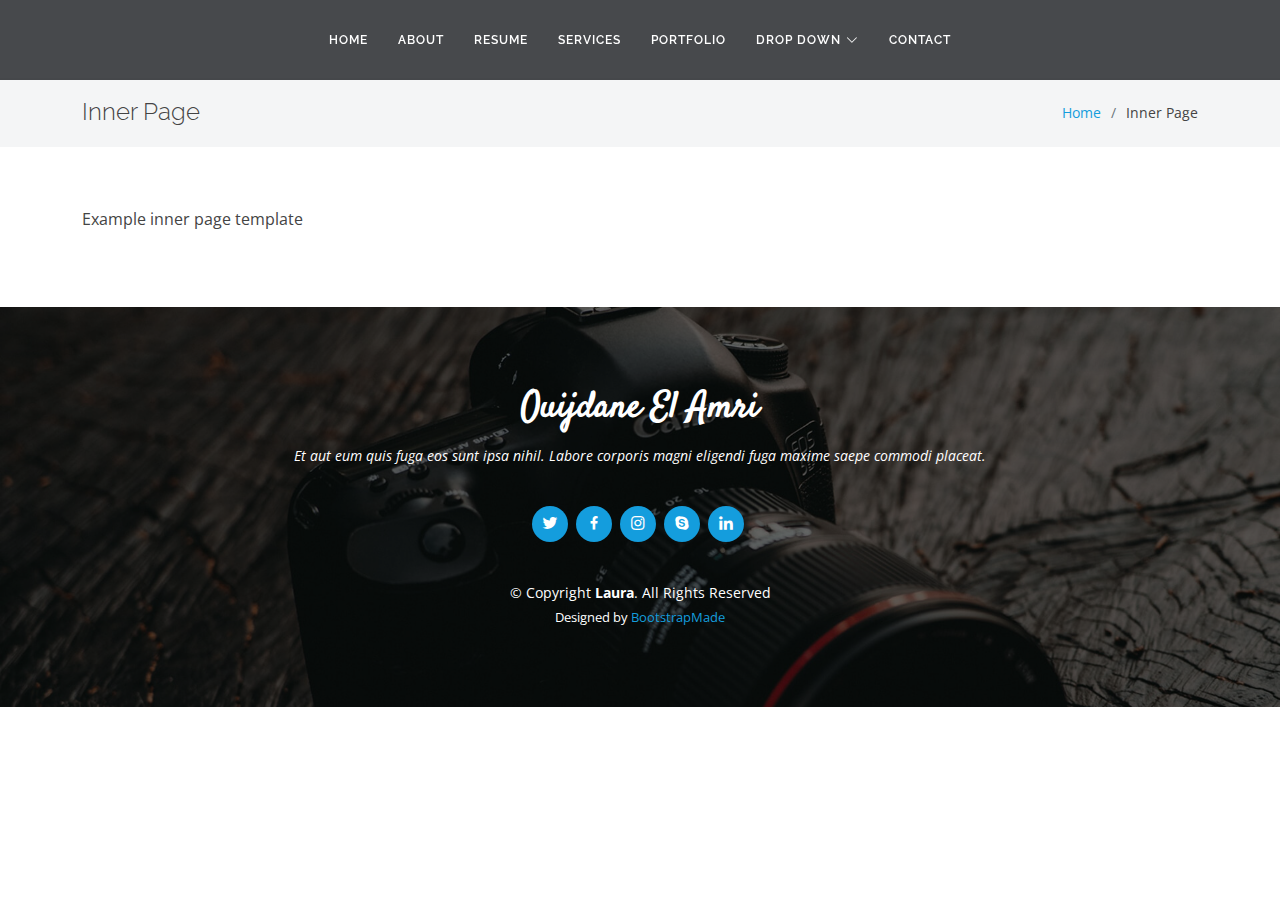
<file: inner-page.html>
<!DOCTYPE html>
<html lang="en">

<head>
  <meta charset="utf-8">
  <meta content="width=device-width, initial-scale=1.0" name="viewport">

  <title>Ouijdane El Amri</title>
  <meta content="" name="description">
  <meta content="" name="keywords">

  <!-- Favicons -->
  <link href="assets/img/favicon.png" rel="icon">
  <link href="assets/img/apple-touch-icon.png" rel="apple-touch-icon">

  <!-- Google Fonts -->
  <link href="https://fonts.googleapis.com/css?family=Open+Sans:300,300i,400,400i,600,600i,700,700i|Raleway:300,300i,400,400i,500,500i,600,600i,700,700i|Satisfy" rel="stylesheet">

  <!-- Vendor CSS Files -->
  <link href="assets/vendor/bootstrap/css/bootstrap.min.css" rel="stylesheet">
  <link href="assets/vendor/bootstrap-icons/bootstrap-icons.css" rel="stylesheet">
  <link href="assets/vendor/boxicons/css/boxicons.min.css" rel="stylesheet">
  <link href="assets/vendor/glightbox/css/glightbox.min.css" rel="stylesheet">
  <link href="assets/vendor/swiper/swiper-bundle.min.css" rel="stylesheet">

  <!-- Template Main CSS File -->
  <link href="assets/css/style.css" rel="stylesheet">

  <!-- =======================================================
  * Template Name: Laura - v4.8.1
  * Template URL: https://bootstrapmade.com/laura-free-creative-bootstrap-theme/
  * Author: BootstrapMade.com
  * License: https://bootstrapmade.com/license/
  ======================================================== -->
</head>

<body>

  <!-- ======= Header ======= -->
  <header id="header" class="fixed-top d-flex justify-content-center align-items-center ">

    <nav id="navbar" class="navbar">
      <ul>
        <li><a class="nav-link scrollto " href="#hero">Home</a></li>
        <li><a class="nav-link scrollto" href="#about">About</a></li>
        <li><a class="nav-link scrollto" href="#resume">Resume</a></li>
        <li><a class="nav-link scrollto" href="#services">Services</a></li>
        <li><a class="nav-link scrollto " href="#portfolio">Portfolio</a></li>
        <li class="dropdown"><a href="#"><span>Drop Down</span> <i class="bi bi-chevron-down"></i></a>
          <ul>
            <li><a href="#">Drop Down 1</a></li>
            <li class="dropdown"><a href="#"><span>Deep Drop Down</span> <i class="bi bi-chevron-right"></i></a>
              <ul>
                <li><a href="#">Deep Drop Down 1</a></li>
                <li><a href="#">Deep Drop Down 2</a></li>
                <li><a href="#">Deep Drop Down 3</a></li>
                <li><a href="#">Deep Drop Down 4</a></li>
                <li><a href="#">Deep Drop Down 5</a></li>
              </ul>
            </li>
            <li><a href="#">Drop Down 2</a></li>
            <li><a href="#">Drop Down 3</a></li>
            <li><a href="#">Drop Down 4</a></li>
          </ul>
        </li>
        <li><a class="nav-link scrollto" href="#contact">Contact</a></li>
      </ul>
      <i class="bi bi-list mobile-nav-toggle"></i>
    </nav><!-- .navbar -->

  </header><!-- End Header -->

  <main id="main">

    <!-- ======= Breadcrumbs ======= -->
    <section class="breadcrumbs">
      <div class="container">

        <div class="d-flex justify-content-between align-items-center">
          <h2>Inner Page</h2>
          <ol>
            <li><a href="index.html">Home</a></li>
            <li>Inner Page</li>
          </ol>
        </div>

      </div>
    </section><!-- End Breadcrumbs -->

    <section class="inner-page">
      <div class="container">
        <p>
          Example inner page template
        </p>
      </div>
    </section>

  </main><!-- End #main -->

  <!-- ======= Footer ======= -->
  <footer id="footer">
    <div class="container">
      <h3>Ouijdane El Amri</h3>
      <p>Et aut eum quis fuga eos sunt ipsa nihil. Labore corporis magni eligendi fuga maxime saepe commodi placeat.</p>
      <div class="social-links">
        <a href="#" class="twitter"><i class="bx bxl-twitter"></i></a>
        <a href="#" class="facebook"><i class="bx bxl-facebook"></i></a>
        <a href="#" class="instagram"><i class="bx bxl-instagram"></i></a>
        <a href="#" class="google-plus"><i class="bx bxl-skype"></i></a>
        <a href="#" class="linkedin"><i class="bx bxl-linkedin"></i></a>
      </div>
      <div class="copyright">
        &copy; Copyright <strong><span>Laura</span></strong>. All Rights Reserved
      </div>
      <div class="credits">
        <!-- All the links in the footer should remain intact. -->
        <!-- You can delete the links only if you purchased the pro version. -->
        <!-- Licensing information: https://bootstrapmade.com/license/ -->
        <!-- Purchase the pro version with working PHP/AJAX contact form: https://bootstrapmade.com/laura-free-creative-bootstrap-theme/ -->
        Designed by <a href="https://bootstrapmade.com/">BootstrapMade</a>
      </div>
    </div>
  </footer><!-- End Footer -->

  <a href="#" class="back-to-top d-flex align-items-center justify-content-center"><i class="bi bi-arrow-up-short"></i></a>

  <!-- Vendor JS Files -->
  <script src="assets/vendor/purecounter/purecounter_vanilla.js"></script>
  <script src="assets/vendor/bootstrap/js/bootstrap.bundle.min.js"></script>
  <script src="assets/vendor/glightbox/js/glightbox.min.js"></script>
  <script src="assets/vendor/isotope-layout/isotope.pkgd.min.js"></script>
  <script src="assets/vendor/swiper/swiper-bundle.min.js"></script>
  <script src="assets/vendor/waypoints/noframework.waypoints.js"></script>
  <script src="assets/vendor/php-email-form/validate.js"></script>

  <!-- Template Main JS File -->
  <script src="assets/js/main.js"></script>

</body>

</html>
</file>
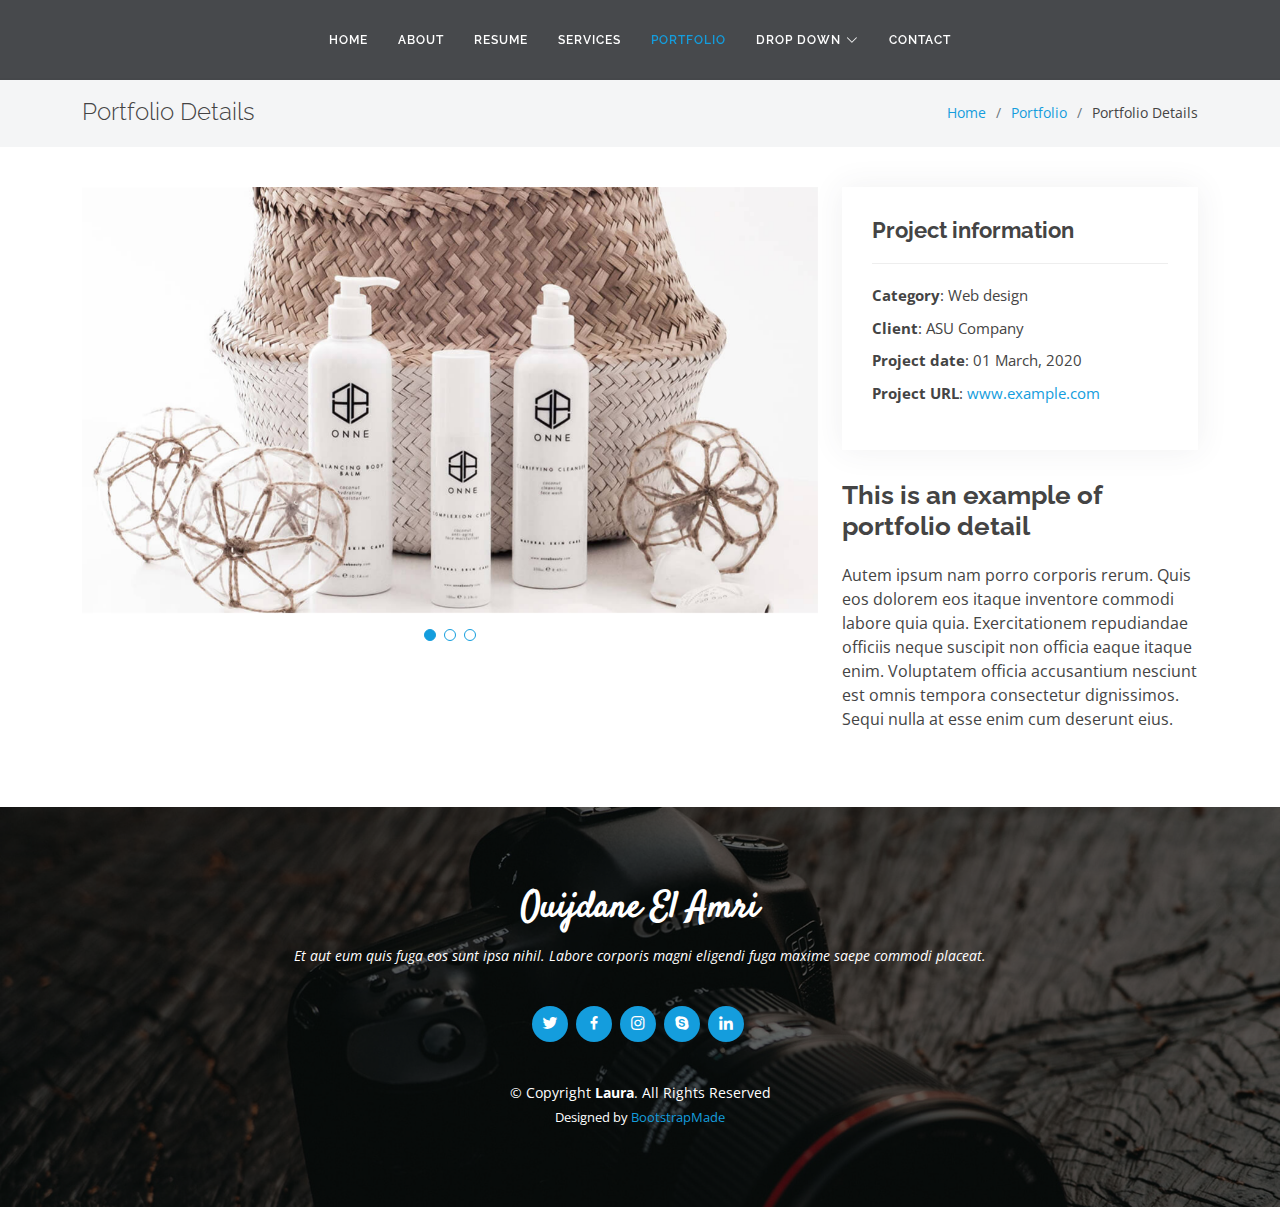
<file: portfolio-details.html>
<!DOCTYPE html>
<html lang="en">

<head>
  <meta charset="utf-8">
  <meta content="width=device-width, initial-scale=1.0" name="viewport">

  <title>Portfolio Details - Laura Bootstrap Template</title>
  <meta content="" name="description">
  <meta content="" name="keywords">

  <!-- Favicons -->
  <link href="assets/img/favicon.png" rel="icon">
  <link href="assets/img/apple-touch-icon.png" rel="apple-touch-icon">

  <!-- Google Fonts -->
  <link href="https://fonts.googleapis.com/css?family=Open+Sans:300,300i,400,400i,600,600i,700,700i|Raleway:300,300i,400,400i,500,500i,600,600i,700,700i|Satisfy" rel="stylesheet">

  <!-- Vendor CSS Files -->
  <link href="assets/vendor/bootstrap/css/bootstrap.min.css" rel="stylesheet">
  <link href="assets/vendor/bootstrap-icons/bootstrap-icons.css" rel="stylesheet">
  <link href="assets/vendor/boxicons/css/boxicons.min.css" rel="stylesheet">
  <link href="assets/vendor/glightbox/css/glightbox.min.css" rel="stylesheet">
  <link href="assets/vendor/swiper/swiper-bundle.min.css" rel="stylesheet">

  <!-- Template Main CSS File -->
  <link href="assets/css/style.css" rel="stylesheet">

  <!-- =======================================================
  * Template Name: Laura - v4.8.1
  * Template URL: https://bootstrapmade.com/laura-free-creative-bootstrap-theme/
  * Author: BootstrapMade.com
  * License: https://bootstrapmade.com/license/
  ======================================================== -->
</head>

<body>

  <!-- ======= Header ======= -->
  <header id="header" class="fixed-top d-flex justify-content-center align-items-center ">

    <nav id="navbar" class="navbar">
      <ul>
        <li><a class="nav-link scrollto " href="#hero">Home</a></li>
        <li><a class="nav-link scrollto" href="#about">About</a></li>
        <li><a class="nav-link scrollto" href="#resume">Resume</a></li>
        <li><a class="nav-link scrollto" href="#services">Services</a></li>
        <li><a class="nav-link scrollto active" href="#portfolio">Portfolio</a></li>
        <li class="dropdown"><a href="#"><span>Drop Down</span> <i class="bi bi-chevron-down"></i></a>
          <ul>
            <li><a href="#">Drop Down 1</a></li>
            <li class="dropdown"><a href="#"><span>Deep Drop Down</span> <i class="bi bi-chevron-right"></i></a>
              <ul>
                <li><a href="#">Deep Drop Down 1</a></li>
                <li><a href="#">Deep Drop Down 2</a></li>
                <li><a href="#">Deep Drop Down 3</a></li>
                <li><a href="#">Deep Drop Down 4</a></li>
                <li><a href="#">Deep Drop Down 5</a></li>
              </ul>
            </li>
            <li><a href="#">Drop Down 2</a></li>
            <li><a href="#">Drop Down 3</a></li>
            <li><a href="#">Drop Down 4</a></li>
          </ul>
        </li>
        <li><a class="nav-link scrollto" href="#contact">Contact</a></li>
      </ul>
      <i class="bi bi-list mobile-nav-toggle"></i>
    </nav><!-- .navbar -->

  </header><!-- End Header -->

  <main id="main">

    <!-- ======= Breadcrumbs Section ======= -->
    <section class="breadcrumbs">
      <div class="container">

        <div class="d-flex justify-content-between align-items-center">
          <h2>Portfolio Details</h2>
          <ol>
            <li><a href="index.html">Home</a></li>
            <li><a href="portfolio.html">Portfolio</a></li>
            <li>Portfolio Details</li>
          </ol>
        </div>

      </div>
    </section><!-- Breadcrumbs Section -->

    <!-- ======= Portfolio Details Section ======= -->
    <section id="portfolio-details" class="portfolio-details">
      <div class="container">

        <div class="row gy-4">

          <div class="col-lg-8">
            <div class="portfolio-details-slider swiper">
              <div class="swiper-wrapper align-items-center">

                <div class="swiper-slide">
                  <img src="assets/img/portfolio/portfolio-details-1.jpg" alt="">
                </div>

                <div class="swiper-slide">
                  <img src="assets/img/portfolio/portfolio-details-2.jpg" alt="">
                </div>

                <div class="swiper-slide">
                  <img src="assets/img/portfolio/portfolio-details-3.jpg" alt="">
                </div>

              </div>
              <div class="swiper-pagination"></div>
            </div>
          </div>

          <div class="col-lg-4">
            <div class="portfolio-info">
              <h3>Project information</h3>
              <ul>
                <li><strong>Category</strong>: Web design</li>
                <li><strong>Client</strong>: ASU Company</li>
                <li><strong>Project date</strong>: 01 March, 2020</li>
                <li><strong>Project URL</strong>: <a href="#">www.example.com</a></li>
              </ul>
            </div>
            <div class="portfolio-description">
              <h2>This is an example of portfolio detail</h2>
              <p>
                Autem ipsum nam porro corporis rerum. Quis eos dolorem eos itaque inventore commodi labore quia quia. Exercitationem repudiandae officiis neque suscipit non officia eaque itaque enim. Voluptatem officia accusantium nesciunt est omnis tempora consectetur dignissimos. Sequi nulla at esse enim cum deserunt eius.
              </p>
            </div>
          </div>

        </div>

      </div>
    </section><!-- End Portfolio Details Section -->

  </main><!-- End #main -->

  <!-- ======= Footer ======= -->
  <footer id="footer">
    <div class="container">
      <h3>Ouijdane El Amri</h3>
      <p>Et aut eum quis fuga eos sunt ipsa nihil. Labore corporis magni eligendi fuga maxime saepe commodi placeat.</p>
      <div class="social-links">
        <a href="#" class="twitter"><i class="bx bxl-twitter"></i></a>
        <a href="#" class="facebook"><i class="bx bxl-facebook"></i></a>
        <a href="#" class="instagram"><i class="bx bxl-instagram"></i></a>
        <a href="#" class="google-plus"><i class="bx bxl-skype"></i></a>
        <a href="#" class="linkedin"><i class="bx bxl-linkedin"></i></a>
      </div>
      <div class="copyright">
        &copy; Copyright <strong><span>Laura</span></strong>. All Rights Reserved
      </div>
      <div class="credits">
        <!-- All the links in the footer should remain intact. -->
        <!-- You can delete the links only if you purchased the pro version. -->
        <!-- Licensing information: https://bootstrapmade.com/license/ -->
        <!-- Purchase the pro version with working PHP/AJAX contact form: https://bootstrapmade.com/laura-free-creative-bootstrap-theme/ -->
        Designed by <a href="https://bootstrapmade.com/">BootstrapMade</a>
      </div>
    </div>
  </footer><!-- End Footer -->

  <a href="#" class="back-to-top d-flex align-items-center justify-content-center"><i class="bi bi-arrow-up-short"></i></a>

  <!-- Vendor JS Files -->
  <script src="assets/vendor/purecounter/purecounter_vanilla.js"></script>
  <script src="assets/vendor/bootstrap/js/bootstrap.bundle.min.js"></script>
  <script src="assets/vendor/glightbox/js/glightbox.min.js"></script>
  <script src="assets/vendor/isotope-layout/isotope.pkgd.min.js"></script>
  <script src="assets/vendor/swiper/swiper-bundle.min.js"></script>
  <script src="assets/vendor/waypoints/noframework.waypoints.js"></script>
  <script src="assets/vendor/php-email-form/validate.js"></script>

  <!-- Template Main JS File -->
  <script src="assets/js/main.js"></script>

</body>

</html>
</file>
<file: assets/css/style.css>
/**
* Template Name: Laura - v4.8.1
* Template URL: https://bootstrapmade.com/laura-free-creative-bootstrap-theme/
* Author: BootstrapMade.com
* License: https://bootstrapmade.com/license/
*/

/*--------------------------------------------------------------
# General
--------------------------------------------------------------*/
body {
  font-family: "Open Sans", sans-serif;
  color: #444444;
}

a {
  color: #149ddd;
  text-decoration: none;
}

a:hover {
  color: #ffc85a;
  text-decoration: none;
}

h1,
h2,
h3,
h4,
h5,
h6 {
  font-family: "Raleway", sans-serif;
}

/*--------------------------------------------------------------
# Back to top button
--------------------------------------------------------------*/
.back-to-top {
  position: fixed;
  visibility: hidden;
  opacity: 0;
  right: 15px;
  bottom: 15px;
  z-index: 996;
  background: #149ddd;
  width: 40px;
  height: 40px;
  border-radius: 4px;
  transition: all 0.4s;
}

.back-to-top i {
  font-size: 28px;
  color: #fff;
  line-height: 0;
}

.back-to-top:hover {
  background: #ffc550;
  color: #fff;
}

.back-to-top.active {
  visibility: visible;
  opacity: 1;
}

/*--------------------------------------------------------------
# Header
--------------------------------------------------------------*/
#header {
  z-index: 997;
  transition: all 0.5s;
  height: 80px;
  background: rgba(25, 28, 31, 0.8);
}

#header.header-transparent {
  background: transparent;
}

#header.header-scrolled {
  height: 60px;
  background: rgba(25, 28, 31, 0.8);
}

/*--------------------------------------------------------------
# Navigation Menu
--------------------------------------------------------------*/
/**
* Desktop Navigation 
*/
.navbar {
  padding: 0;
}

.navbar ul {
  margin: 0;
  padding: 0;
  display: flex;
  list-style: none;
  align-items: center;
}

.navbar li {
  position: relative;
}

.navbar a,
.navbar a:focus {
  display: flex;
  align-items: center;
  justify-content: space-between;
  padding: 10px 15px;
  color: #fff;
  white-space: nowrap;
  transition: 0.3s;
  font-size: 12px;
  font-family: "Raleway", sans-serif;
  text-transform: uppercase;
  font-weight: 600;
  letter-spacing: 1px;
}

.navbar a i,
.navbar a:focus i {
  font-size: 12px;
  line-height: 0;
  margin-left: 5px;
}

.navbar a:hover,
.navbar .active,
.navbar .active:focus,
.navbar li:hover>a {
  color: #149ddd;
}

.navbar .dropdown ul {
  display: block;
  position: absolute;
  left: 14px;
  top: calc(100% + 30px);
  margin: 0;
  padding: 10px 0;
  z-index: 99;
  opacity: 0;
  visibility: hidden;
  background: #fff;
  box-shadow: 0px 0px 30px rgba(127, 137, 161, 0.25);
  transition: 0.3s;
  border-radius: 4px;
}

.navbar .dropdown ul li {
  min-width: 200px;
}

.navbar .dropdown ul a {
  padding: 10px 20px;
  font-size: 14px;
  text-transform: none;
  font-weight: 400;
  color: #3b434a;
  letter-spacing: 1px;
}

.navbar .dropdown ul a i {
  font-size: 12px;
}

.navbar .dropdown ul a:hover,
.navbar .dropdown ul .active:hover,
.navbar .dropdown ul li:hover>a {
  color: #149ddd;
}

.navbar .dropdown:hover>ul {
  opacity: 1;
  top: 100%;
  visibility: visible;
}

.navbar .dropdown .dropdown ul {
  top: 0;
  left: calc(100% - 30px);
  visibility: hidden;
}

.navbar .dropdown .dropdown:hover>ul {
  opacity: 1;
  top: 0;
  left: 100%;
  visibility: visible;
}

@media (max-width: 1366px) {
  .navbar .dropdown .dropdown ul {
    left: -90%;
  }

  .navbar .dropdown .dropdown:hover>ul {
    left: -100%;
  }
}

/**
* Mobile Navigation 
*/
.mobile-nav-toggle {
  color: #fff;
  font-size: 28px;
  cursor: pointer;
  display: none;
  line-height: 0;
  transition: 0.5s;
}

@media (max-width: 991px) {
  .mobile-nav-toggle {
    display: block;
  }

  .navbar ul {
    display: none;
  }
}

.navbar-mobile {
  position: fixed;
  overflow: hidden;
  top: 0;
  right: 0;
  left: 0;
  bottom: 0;
  background: rgba(36, 41, 46, 0.9);
  transition: 0.3s;
  z-index: 999;
}

.navbar-mobile .mobile-nav-toggle {
  position: absolute;
  top: 15px;
  right: 15px;
}

.navbar-mobile ul {
  display: block;
  position: absolute;
  top: 55px;
  right: 15px;
  bottom: 15px;
  left: 15px;
  padding: 10px 0;
  border-radius: 10px;
  background-color: #fff;
  overflow-y: auto;
  transition: 0.3s;
}

.navbar-mobile a,
.navbar-mobile a:focus {
  padding: 10px 20px;
  font-size: 14px;
  color: #3b434a;
}

.navbar-mobile a:hover,
.navbar-mobile .active,
.navbar-mobile li:hover>a {
  color: #007aff;
}

.navbar-mobile .getstarted,
.navbar-mobile .getstarted:focus {
  margin: 15px;
}

.navbar-mobile .dropdown ul {
  position: static;
  display: none;
  margin: 10px 20px;
  padding: 10px 0;
  z-index: 99;
  opacity: 1;
  visibility: visible;
  background: #fff;
  box-shadow: 0px 0px 30px rgba(127, 137, 161, 0.25);
}

.navbar-mobile .dropdown ul li {
  min-width: 200px;
}

.navbar-mobile .dropdown ul a {
  padding: 10px 20px;
}

.navbar-mobile .dropdown ul a i {
  font-size: 12px;
}

.navbar-mobile .dropdown ul a:hover,
.navbar-mobile .dropdown ul .active:hover,
.navbar-mobile .dropdown ul li:hover>a {
  color: #007aff;
}

.navbar-mobile .dropdown>.dropdown-active {
  display: block;
}

/*--------------------------------------------------------------
# Hero Section
--------------------------------------------------------------*/
#hero {
  width: 100%;
  height: 100vh;
  background: url("../img/home.jpg") top right;
  background-size: cover;
  position: relative;
}

#hero:before {
  content: "";
  background: rgba(0, 0, 0, 0.65);
  position: absolute;
  bottom: 0;
  top: 0;
  left: 0;
  right: 0;
}

#hero .hero-container {
  position: absolute;
  bottom: 0;
  top: 0;
  left: 0;
  right: 0;
  display: flex;
  justify-content: center;
  align-items: center;
  flex-direction: column;
  padding: 0 15px;
}

#hero h1 {
  margin: 0 0 10px 0;
  font-size: 64px;
  font-family: "Satisfy", serif;
  color: #fff;
}

#hero h2 {
  color: #eee;
  margin-bottom: 50px;
  font-size: 13px;
  font-weight: 500;
  letter-spacing: 1px;
  text-transform: uppercase;
}

#hero .btn-scroll {
  transition: 0.4s;
  color: rgba(255, 255, 255, 0.6);
  animation: up-down 1s ease-in-out infinite alternate-reverse both;
}

#hero .btn-scroll i {
  font-size: 48px;
}

#hero .btn-scroll:hover {
  color: #149ddd;
}

@media (min-width: 1024px) {
  #hero {
    background-attachment: fixed;
  }
}

@media (max-width: 575px) {
  #hero h1 {
    font-size: 40px;
  }

  #hero h2 {
    text-align: center;
    margin-bottom: 30px;
  }
}

@-webkit-keyframes up-down {
  0% {
    transform: translateY(5px);
  }

  100% {
    transform: translateY(-5px);
  }
}

@keyframes up-down {
  0% {
    transform: translateY(5px);
  }

  100% {
    transform: translateY(-5px);
  }
}

/*--------------------------------------------------------------
# Sections General
--------------------------------------------------------------*/
section {
  padding: 60px 0;
}

.section-bg {
  background-color: white;
}

.section-title {
  text-align: center;
  padding: 30px 0;
  position: relative;
}

.section-title h2 {
  font-size: 32px;
  font-weight: 700;
  text-transform: uppercase;
  margin-bottom: 20px;
  padding-bottom: 0;
  color: #3b434a;
  position: relative;
  z-index: 2;
}


.section-title span {
  position: absolute;
  top: 30px;
  color: #eef0f2;
  left: 0;
  right: 0;
  z-index: 1;
  font-weight: 700;
  font-size: 52px;
  text-transform: uppercase;
  line-height: 0;
}

.section-title p {
  margin-bottom: 0;
  position: relative;
  z-index: 2;
}

@media (max-width: 575px) {
  .section-title h2 {
    font-size: 28px;
    margin-bottom: 15px;
  }

  .section-title span {
    font-size: 38px;
  }
}

/*--------------------------------------------------------------
# Breadcrumbs
--------------------------------------------------------------*/
.breadcrumbs {
  padding: 20px 0;
  background-color: #f4f5f6;
  min-height: 40px;
  margin-top: 78px;
}

@media (max-width: 992px) {
  .breadcrumbs {
    margin-top: 60px;
  }
}

.breadcrumbs h2 {
  font-size: 24px;
  font-weight: 300;
  margin: 0;
}

@media (max-width: 992px) {
  .breadcrumbs h2 {
    margin: 0 0 10px 0;
  }
}

.breadcrumbs ol {
  display: flex;
  flex-wrap: wrap;
  list-style: none;
  padding: 0;
  margin: 0;
  font-size: 14px;
}

.breadcrumbs ol li+li {
  padding-left: 10px;
}

.breadcrumbs ol li+li::before {
  display: inline-block;
  padding-right: 10px;
  color: #6c757d;
  content: "/";
}

@media (max-width: 768px) {
  .breadcrumbs .d-flex {
    display: block !important;
  }

  .breadcrumbs ol {
    display: block;
  }

  .breadcrumbs ol li {
    display: inline-block;
  }
}

/*--------------------------------------------------------------
# About Me
--------------------------------------------------------------*/
.about .content h3 {
  font-weight: 700;
  font-size: 26px;
  color: #3b434a;
  text-transform: uppercase;
}

.about .content ul {
  list-style: none;
  padding: 0;
}

.about .content ul li {
  margin-bottom: 20px;
  display: flex;
  align-items: center;
}

.about .content ul strong {
  margin-right: 10px;
}

.about .content ul i {
  font-size: 16px;
  margin-right: 5px;
  color: #149ddd;
  line-height: 0;
}

.about .content p:last-child {
  margin-bottom: 0;
}

.about .content .count-box {
  width: 100%;
}

.about .content .count-box i {
  display: block;
  font-size: 36px;
  color: #149ddd;
  float: left;
  line-height: 0;
}

.about .content .count-box span {
  font-size: 36px;
  line-height: 30px;
  display: block;
  font-weight: 700;
  color: #3b434a;
  margin-left: 50px;
}

.about .content .count-box p {
  padding: 15px 0 0 0;
  margin: 0 0 0 50px;
  font-family: "Raleway", sans-serif;
  font-size: 14px;
  color: #5d6a75;
}

.about .content .count-box a {
  font-weight: 600;
  display: block;
  margin-top: 20px;
  color: #5d6a75;
  font-size: 15px;
  font-family: "Satisfy", serif;
  transition: ease-in-out 0.3s;
}

.about .content .count-box a:hover {
  color: #82909c;
}

.about .image {
  background: url("../img/me.jpg") center center no-repeat;
  background-size: cover;
  min-height: 300px;
  border-radius: 3%;
  box-shadow: 10px 10px 5px #ccc;
}

.about .skills-content {
  margin-top: 30px;
}

.about .skills-content .progress {
  height: 60px;
  display: block;
  background: none;
  border-radius: 0;
}

.about .skills-content .progress .skill {
  padding: 10px 0;
  margin: 0 0 6px 0;
  display: block;
  font-weight: 700;
  font-size: 15px;
  font-family: "Raleway", sans-serif;
  color: #3b434a;
}

.about .skills-content .progress .skill .val {
  float: right;
  font-style: normal;
}

.about .skills-content .progress-bar-wrap {
  background: #e6e8eb;
}

.about .skills-content .progress-bar {
  width: 1px;
  height: 10px;
  transition: 0.9s;
  background-color: #149ddd;
}

/*--------------------------------------------------------------
# My Resume
--------------------------------------------------------------*/
.resume .resume-title {
  font-size: 26px;
  font-weight: 700;
  margin-top: 20px;
  margin-bottom: 20px;
  color: #3b434a;
}

.resume .resume-item {
  padding: 0 0 20px 20px;
  margin-top: -2px;
  border-left: 2px solid #82909c;
  position: relative;
}

.resume .resume-item h4 {
  line-height: 18px;
  font-size: 16px;
  font-weight: 700;
  text-transform: uppercase;
  color: #023b6d;
  margin-bottom: 10px;
}

.resume .resume-item h5 {
  font-size: 16px;
  background: #eef0f2;
  padding: 5px 15px;
  display: inline-block;
  font-weight: 600;
  margin-bottom: 10px;
}
.skills-content h5 {
  font-size: 16px;
  background: #eef0f2;
  padding: 5px 15px;
  display: inline-block;
  font-weight: 600;
  margin-bottom: 10px;
}

.resume .resume-item ul {
  padding-left: 20px;
}

.resume .resume-item ul li {
  padding-bottom: 10px;
}

.resume .resume-item:last-child {
  padding-bottom: 0;
}

.resume .resume-item::before {
  content: "";
  position: absolute;
  width: 16px;
  height: 16px;
  border-radius: 50px;
  left: -9px;
  top: 0;
  background: #fff;
  border: 2px solid #82909c;
}

/*--------------------------------------------------------------
# My Services
--------------------------------------------------------------*/
.services .icon-box {
  padding: 30px;
  position: relative;
  overflow: hidden;
  background: #fff;
  box-shadow: 0 10px 29px 0 rgba(68, 88, 144, 0.1);
  transition: all 0.3s ease-in-out;
  text-align: center;
  border: 1px solid #fff;
}

.services .icon {
  margin: 0 auto 20px auto;
  padding-top: 17px;
  display: inline-block;
  text-align: center;
  border-radius: 50%;
  width: 72px;
  height: 72px;
  background: #fff4df;
}

.services .icon i {
  font-size: 36px;
  line-height: 1;
  color: #149ddd;
}

.services .title {
  font-weight: 700;
  margin-bottom: 15px;
  font-size: 18px;
}

.services .title a {
  color: #111;
  transition: 0.3s;
}

.services .description {
  font-size: 15px;
  line-height: 28px;
  margin-bottom: 0;
}

.services .icon-box:hover {
  border-color: #149ddd;
}

.services .icon-box:hover .title a {
  color: #149ddd;
}

/*--------------------------------------------------------------
# Testimonials
--------------------------------------------------------------*/
.testimonials {
  padding: 80px 0;
  background: url("../img/testimonials-bg.jpg") no-repeat;
  background-position: center center;
  background-size: cover;
  position: relative;
}

.testimonials::before {
  content: "";
  position: absolute;
  left: 0;
  right: 0;
  top: 0;
  bottom: 0;
  background: rgba(14, 16, 17, 0.7);
}

.testimonials .section-header {
  margin-bottom: 40px;
}

.testimonials .testimonials-carousel,
.testimonials .testimonials-slider {
  overflow: hidden;
}

.testimonials .testimonial-item {
  text-align: center;
  color: #fff;
}

.testimonials .testimonial-item .testimonial-img {
  width: 100px;
  border-radius: 50%;
  border: 6px solid rgba(255, 255, 255, 0.15);
  margin: 0 auto;
}

.testimonials .testimonial-item h3 {
  font-size: 20px;
  font-weight: bold;
  margin: 10px 0 5px 0;
  color: #fff;
}

.testimonials .testimonial-item h4 {
  font-size: 14px;
  color: #ddd;
  margin: 0 0 15px 0;
}

.testimonials .testimonial-item .quote-icon-left,
.testimonials .testimonial-item .quote-icon-right {
  color: rgba(255, 255, 255, 0.4);
  font-size: 26px;
}

.testimonials .testimonial-item .quote-icon-left {
  display: inline-block;
  left: -5px;
  position: relative;
}

.testimonials .testimonial-item .quote-icon-right {
  display: inline-block;
  right: -5px;
  position: relative;
  top: 10px;
}

.testimonials .testimonial-item p {
  font-style: italic;
  margin: 0 auto 15px auto;
  color: #eee;
}

.testimonials .swiper-pagination {
  margin-top: 20px;
  position: relative;
}

.testimonials .swiper-pagination .swiper-pagination-bullet {
  width: 12px;
  height: 12px;
  opacity: 1;
  background-color: rgba(255, 255, 255, 0.4);
}

.testimonials .swiper-pagination .swiper-pagination-bullet-active {
  background-color: #149ddd;
}

@media (min-width: 992px) {
  .testimonials .testimonial-item p {
    width: 80%;
  }
}

/*--------------------------------------------------------------
# My Portfolio
--------------------------------------------------------------*/
.portfolio #portfolio-flters {
  list-style: none;
  margin-bottom: 20px;
}

.portfolio #portfolio-flters li {
  cursor: pointer;
  display: inline-block;
  margin: 0 10px 10px 10px;
  font-size: 15px;
  font-weight: 600;
  line-height: 1;
  padding: 7px 10px;
  text-transform: uppercase;
  color: #444444;
  transition: all 0.3s ease-in-out;
  border: 2px solid #fff;
}

.portfolio #portfolio-flters li:hover,
.portfolio #portfolio-flters li.filter-active {
  color: #f3a200;
  border-color: #149ddd;
}

.portfolio .portfolio-item {
  margin-bottom: 30px;
}

.portfolio .portfolio-item .portfolio-img {
  overflow: hidden;
}

.portfolio .portfolio-item .portfolio-img img {
  transition: all 0.8s ease-in-out;
}

.portfolio .portfolio-item .portfolio-info {
  opacity: 0;
  position: absolute;
  left: 15px;
  bottom: 0;
  z-index: 3;
  right: 15px;
  transition: all ease-in-out 0.3s;
  background: rgba(0, 0, 0, 0.5);
  padding: 10px 15px;
}

.portfolio .portfolio-item .portfolio-info h4 {
  font-size: 18px;
  color: #fff;
  font-weight: 600;
  color: #fff;
  margin-bottom: 0px;
}

.portfolio .portfolio-item .portfolio-info p {
  color: rgba(255, 255, 255, 0.8);
  font-size: 14px;
  margin-bottom: 0;
}

.portfolio .portfolio-item .portfolio-info .preview-link,
.portfolio .portfolio-item .portfolio-info .details-link {
  position: absolute;
  right: 40px;
  font-size: 24px;
  top: calc(50% - 18px);
  color: #fff;
  transition: 0.3s;
}

.portfolio .portfolio-item .portfolio-info .preview-link:hover,
.portfolio .portfolio-item .portfolio-info .details-link:hover {
  color: #ffc041;
}

.portfolio .portfolio-item .portfolio-info .details-link {
  right: 10px;
}

.portfolio .portfolio-item:hover .portfolio-img img {
  transform: scale(1.2);
}

.portfolio .portfolio-item:hover .portfolio-info {
  opacity: 1;
}

/*--------------------------------------------------------------
# Portfolio Details
--------------------------------------------------------------*/
.portfolio-details {
  padding-top: 40px;
}

.portfolio-details .portfolio-details-slider img {
  width: 100%;
}

.portfolio-details .portfolio-details-slider .swiper-pagination {
  margin-top: 20px;
  position: relative;
}

.portfolio-details .portfolio-details-slider .swiper-pagination .swiper-pagination-bullet {
  width: 12px;
  height: 12px;
  background-color: #fff;
  opacity: 1;
  border: 1px solid #149ddd;
}

.portfolio-details .portfolio-details-slider .swiper-pagination .swiper-pagination-bullet-active {
  background-color: #149ddd;
}

.portfolio-details .portfolio-info {
  padding: 30px;
  box-shadow: 0px 0 30px rgba(59, 67, 74, 0.08);
}

.portfolio-details .portfolio-info h3 {
  font-size: 22px;
  font-weight: 700;
  margin-bottom: 20px;
  padding-bottom: 20px;
  border-bottom: 1px solid #eee;
}

.portfolio-details .portfolio-info ul {
  list-style: none;
  padding: 0;
  font-size: 15px;
}

.portfolio-details .portfolio-info ul li+li {
  margin-top: 10px;
}

.portfolio-details .portfolio-description {
  padding-top: 30px;
}

.portfolio-details .portfolio-description h2 {
  font-size: 26px;
  font-weight: 700;
  margin-bottom: 20px;
}

.portfolio-details .portfolio-description p {
  padding: 0;
}

/*--------------------------------------------------------------
# Pricing
--------------------------------------------------------------*/
.pricing .box {
  padding: 20px;
  background: #fff;
  text-align: center;
  box-shadow: 0px 0px 4px rgba(0, 0, 0, 0.12);
  border-radius: 5px;
  position: relative;
  overflow: hidden;
}

.pricing h3 {
  font-weight: 400;
  margin: -20px -20px 20px -20px;
  padding: 20px 15px;
  font-size: 16px;
  font-weight: 600;
  color: #777777;
  background: #f8f8f8;
}

.pricing h4 {
  font-size: 36px;
  color: #149ddd;
  font-weight: 600;
  font-family: "Open Sans", sans-serif;
  margin-bottom: 20px;
}

.pricing h4 sup {
  font-size: 20px;
  top: -12px;
  left: -3px;
}

.pricing h4 span {
  color: #bababa;
  font-size: 16px;
  font-weight: 300;
}

.pricing ul {
  padding: 0;
  list-style: none;
  color: #444444;
  text-align: center;
  line-height: 20px;
  font-size: 14px;
}

.pricing ul li {
  padding-bottom: 16px;
}

.pricing ul i {
  color: #149ddd;
  font-size: 18px;
  padding-right: 4px;
}

.pricing ul .na {
  color: #ccc;
  text-decoration: line-through;
}

.pricing .btn-wrap {
  margin: 20px -20px -20px -20px;
  padding: 20px 15px;
  background: #f8f8f8;
  text-align: center;
}

.pricing .btn-buy {
  background: #149ddd;
  display: inline-block;
  padding: 8px 35px;
  border-radius: 4px;
  color: #fff;
  transition: none;
  font-size: 14px;
  font-weight: 400;
  font-family: "Raleway", sans-serif;
  font-weight: 600;
  transition: 0.3s;
}

.pricing .btn-buy:hover {
  background: #ffc85a;
}

.pricing .featured h3 {
  color: #fff;
  background: #149ddd;
}

.pricing .advanced {
  width: 200px;
  position: absolute;
  top: 18px;
  right: -68px;
  transform: rotate(45deg);
  z-index: 1;
  font-size: 14px;
  padding: 1px 0 3px 0;
  background: #149ddd;
  color: #fff;
}

/*--------------------------------------------------------------
# Contact Me
--------------------------------------------------------------*/
.contact .info-box {
  color: #444444;
  text-align: center;
  box-shadow: 0 0 30px rgba(214, 215, 216, 0.6);
  padding: 20px 0 30px 0;
}

.contact .info-box i.bx {
  font-size: 24px;
  color: #149ddd;
  border-radius: 50%;
  padding: 15px;
  background: #fff6e4;
}

.contact .info-box h3 {
  font-size: 20px;
  color: #777777;
  font-weight: 700;
  margin: 10px 0;
}

.contact .info-box p {
  padding: 0;
  line-height: 24px;
  font-size: 14px;
  margin-bottom: 0;
}

.contact .social-links {
  margin-top: 15px;
  display: flex;
  justify-content: center;
}

.contact .social-links a {
  font-size: 18px;
  display: inline-block;
  color: #687683;
  line-height: 1;
  margin: 0 8px;
  transition: 0.3s;
  padding: 14px;
  border-radius: 50px;
  border: 1px solid #dde1e4;
}

.contact .social-links a:hover {
  color: #fff;
  border-color: #149ddd;
  background: #149ddd;
}

.contact .php-email-form {
  box-shadow: 0 0 30px rgba(214, 215, 216, 0.6);
  padding: 27px;
}

.contact .php-email-form .validate {
  display: none;
  color: red;
  margin: 0 0 15px 0;
  font-weight: 400;
  font-size: 13px;
}

.contact .php-email-form .error-message {
  display: none;
  color: #fff;
  background: #ed3c0d;
  text-align: left;
  padding: 15px;
  font-weight: 600;
}

.contact .php-email-form .error-message br+br {
  margin-top: 25px;
}

.contact .php-email-form .sent-message {
  display: none;
  color: #fff;
  background: #18d26e;
  text-align: center;
  padding: 15px;
  font-weight: 600;
}

.contact .php-email-form .loading {
  display: none;
  background: #fff;
  text-align: center;
  padding: 15px;
}

.contact .php-email-form .loading:before {
  content: "";
  display: inline-block;
  border-radius: 50%;
  width: 24px;
  height: 24px;
  margin: 0 10px -6px 0;
  border: 3px solid #18d26e;
  border-top-color: #eee;
  -webkit-animation: animate-loading 1s linear infinite;
  animation: animate-loading 1s linear infinite;
}

.contact .php-email-form input,
.contact .php-email-form textarea {
  border-radius: 0;
  box-shadow: none;
  font-size: 14px;
}

.contact .php-email-form input::focus,
.contact .php-email-form textarea::focus {
  background-color: #149ddd;
}

.contact .php-email-form input {
  padding: 10px 15px;
}

.contact .php-email-form textarea {
  padding: 12px 15px;
}

.contact .php-email-form button[type=submit] {
  background: #149ddd;
  border: 0;
  padding: 10px 24px;
  color: #fff;
  transition: 0.4s;
  border-radius: 5px;
}

.contact .php-email-form button[type=submit]:hover {
  background: #ffc85a;
}

@-webkit-keyframes animate-loading {
  0% {
    transform: rotate(0deg);
  }

  100% {
    transform: rotate(360deg);
  }
}

@keyframes animate-loading {
  0% {
    transform: rotate(0deg);
  }

  100% {
    transform: rotate(360deg);
  }
}

/*--------------------------------------------------------------
# Footer
--------------------------------------------------------------*/
#footer {
  background: url("../img/footer-bg.jpg") top center no-repeat;
  background-size: cover;
  color: #fff;
  font-size: 14px;
  text-align: center;
  padding: 80px 0;
  position: relative;
}

#footer::before {
  content: "";
  position: absolute;
  left: 0;
  right: 0;
  top: 0;
  bottom: 0;
  background: rgba(0, 0, 0, 0.6);
}

#footer .container {
  position: relative;
}

#footer h3 {
  font-size: 36px;
  font-weight: 700;
  color: #fff;
  position: relative;
  font-family: "Satisfy", serif;
  padding: 0;
  margin: 0 0 15px 0;
}

#footer p {
  font-size: 15;
  font-style: italic;
  padding: 0;
  margin: 0 0 40px 0;
}

#footer .social-links {
  margin: 0 0 40px 0;
}

#footer .social-links a {
  font-size: 18px;
  display: inline-block;
  background: #149ddd;
  color: #fff;
  line-height: 1;
  padding: 8px 0;
  margin-right: 4px;
  border-radius: 50%;
  text-align: center;
  width: 36px;
  height: 36px;
  transition: 0.3s;
}

#footer .social-links a:hover {
  background: #f3a200;
  color: #fff;
  text-decoration: none;
}

#footer .copyright {
  margin: 0 0 5px 0;
}

#footer .credits {
  font-size: 13px;
}



#card {
  position: relative;
  width: 320px;
  display: block;
  margin: 40px auto;
  text-align: center;
  font-family: 'Source Sans Pro', sans-serif;
}

#upper-side {
  padding: 2em;
  background-color: #8BC34A;
  display: block;
  color: #fff;
  border-top-right-radius: 8px;
  border-top-left-radius: 8px;
}

#checkmark {
  font-weight: lighter;
  fill: #fff;
  margin: -3.5em auto auto 20px;
}

#status {
  font-weight: lighter;
  text-transform: uppercase;
  letter-spacing: 2px;
  font-size: 1em;
  margin-top: -.2em;
  margin-bottom: 0;
}

#lower-side {
  padding: 2em 2em 5em 2em;
  background: #fff;
  display: block;
  border-bottom-right-radius: 8px;
  border-bottom-left-radius: 8px;
}

#message {
  margin-top: -.5em;
  color: #757575;
  letter-spacing: 1px;
}

#contBtn {
  position: relative;
  top: 1.5em;
  text-decoration: none;
  background: #8bc34a;
  color: #fff;
  margin: auto;
  padding: .8em 3em;
  -webkit-box-shadow: 0px 15px 30px rgba(50, 50, 50, 0.21);
  -moz-box-shadow: 0px 15px 30px rgba(50, 50, 50, 0.21);
  box-shadow: 0px 15px 30px rgba(50, 50, 50, 0.21);
  border-radius: 25px;
  -webkit-transition: all .4s ease;
    -moz-transition: all .4s ease;
    -o-transition: all .4s ease;
    transition: all .4s ease;
}

#contBtn:hover {
  -webkit-box-shadow: 0px 15px 30px rgba(50, 50, 50, 0.41);
  -moz-box-shadow: 0px 15px 30px rgba(50, 50, 50, 0.41);
  box-shadow: 0px 15px 30px rgba(50, 50, 50, 0.41);
  -webkit-transition: all .4s ease;
    -moz-transition: all .4s ease;
    -o-transition: all .4s ease;
    transition: all .4s ease;
}
</file>
